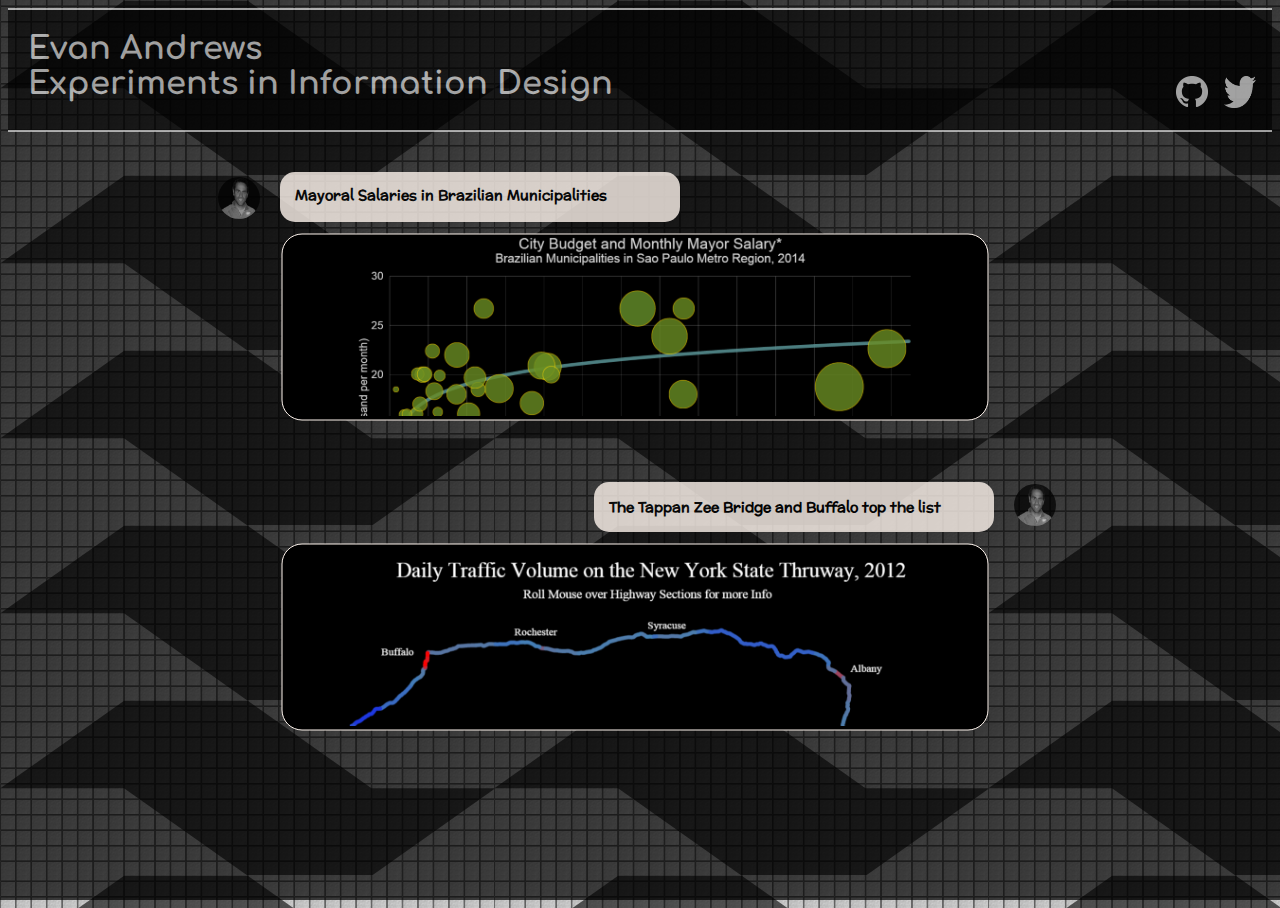
<file: index.html>
<!--Common Header-->
<!DOCTYPE html>
<html lang="en"><head>
<title>Home</title>
<meta http-equiv="Content-Type" content="text/html;charset=utf-8">
<link href='http://fonts.googleapis.com/css?family=Comfortaa|McLaren' rel='stylesheet' type='text/css'>
<link rel="stylesheet" href="css/headerStyle.css" type="text/css">
<link rel="stylesheet" href="css/style.css" type="text/css">
</head>

<body>
<div id="headerBox">
<h1>Evan Andrews <br>Experiments in Information Design
  <a href="https://twitter.com/EvanSAndrews" target="_blank"><img id="twitter" src="img/icons/Twitter_logo_white.png" height="32" width="32"/></a>
  <a href="https://github.com/esa22" target="_blank"><img id="github" src="img/icons/GitHub-Mark-Light-32px.png"/></a>
  </h1>
</div>
<!--End of Common Header-->
<div id=floatBox>
</div>

<!--Project Section-->
<div id="titleBox" class="titleBoxLeft" style="width: 400px;">
  <h3 style="padding: 12px 0px 0px 15px;">Mayoral Salaries in Brazilian Municipalities</h3>
  <img class="face" src="img/bg/EA.jpg"  height="42" width="42" style="top: -42px; left: -62px"/>
</div>
<svg class="projectSvg" height="230" width="710"> 
  <a xlink:href="salaries/index.html">
    <g transform="translate(4,4)">  <!--to place a border around the clip, need to minor adjust positioning of many elements-->  
      <defs>
        <clipPath id="clipPath" x="0" y="0">
          <rect x="0" y="0" width="700" height="180" rx="20" ry="20" stroke="seashell" stroke-width="1" fill="black"/>
        </clipPath>
      </defs>
      <!--repeat clip path for border, but with height a couple pixels higher bc image sits ontop of border-->
      <rect x="-2" y="-2" width="706" height="186" rx="20" ry="20" stroke="seashell" stroke-width="1" fill="black"/>
      <image x="50" y="0" height="180" width="600" xlink:href="img/prj/brsalaries.png" style="clip-path: url(#clipPath); " />
    </g>
  </a>
</svg>
<!--End of Project Section-->

<!--Project Section-->
<div id="titleBox" class="titleBoxRight" style="width: 400px; ">
  <h3 style="padding: 0px 0px 0px 15px;">The Tappan Zee Bridge and Buffalo top the list</h3>
  <img class="face" src="img/bg/EA.jpg"  height="42" width="42" style="top: -48px; left: 420px"/>
</div>
<svg class="projectSvg" height="230" width="710"> 
  <a xlink:href="nysthruway/index.html">
    <g transform="translate(4,4)">  <!--to place a border around the clip, need to minor adjust positioning of many elements-->  
      <defs>
        <clipPath id="clipPath" x="0" y="0">
          <rect x="0" y="0" width="700" height="180" rx="20" ry="20" stroke="seashell" stroke-width="1" fill="black"/>
        </clipPath>
      </defs>
      <!--repeat clip path for border, but with height a couple pixels higher bc image sits ontop of border-->
      <rect x="-2" y="-2" width="706" height="186" rx="20" ry="20" stroke="seashell" stroke-width="1" fill="black"/>
      <image x="50" y="0" height="180" width="600" xlink:href="img/prj/nysthruway.png" style="clip-path: url(#clipPath); " />
    </g>
  </a>
</svg>
<!--End of Project Section-->


</body>
</html>
</file>
<file: css/headerStyle.css>
html {
    min-width: 800px;
    height: 100%;
  }
  body {
    background-image: url('../img/bg/pvmt.png') ;
    background-repeat: repeat;
    height: 100%;
  }
  /*Section Divs*/
  #headerBox {
    display: block;
    width: 100%;
    height: 120px;
    background-color: black;
    margin: 0px auto 40px auto;
    opacity: .6;
    color: white;
    border-style: solid;
    border-color: white;
    border-width: 2px 0px 2px 0px;
  }
  h1 {
    font-family: 'Comfortaa', cursive;
    padding: 0px 0px 0px 20px;
  }
  h3 {
    padding: 02px;
    font-size: .9em;
    font-family: 'McLaren', cursive;
  }
  /*link icons*/
  img#github {
    display: inline;
    float: right;
    margin: 10px 0px 0px 0px;
  } 
  img#twitter {
    float: right;
    margin: 10px 16px 16px 16px;
  }
</file>
<file: css/style.css>
html {
    min-width: 800px;
    height: 100%;
  }
  body {
    background-image: url('../img/bg/pvmt.png') ;
    background-repeat: repeat;
    height: 100%;
    //margin: 0px;
  }
  /*overlay div.  FIXME: Not filling all the way to bottom.*/
  #floatBox {
    content: "";
    display: inline;
    background-color: black;
    top: 0;
    right: 0;
    bottom: 0;
    left: 0;
    opacity: .7;
    position: fixed; /*ancestor is body*/
    z-index: -1;
    height: 100%;
  }
  /*Section Divs*/
  #titleBox {
    background-color: seashell;
    color: black;
    height: 50px;
    opacity: .8;
    border: 2px
    border-color: gray;
    border-radius: 15px;
    /*width: 600px; make this inline to customize to text length*/  
  }
  .titleBoxLeft {
    margin: 20px auto 10px 21.5%;
    padding: auto;
  }
  .titleBoxRight {
    float: right;
    margin: 20px 22% 10px auto;
  }
  .projectSvg {
    clear: both;
    display: block;
    width: 720px; 
    margin: 0px auto 0px auto;
  }
  .face {
    display: block;
    opacity: .9;
    border-radius: 25px;
    position: relative;
  }
  h1 {
    font-family: 'Comfortaa', cursive;
    padding: 0px 0px 0px 20px;
  }
  h3 {
    padding: 02px;
    font-size: .9em;
    font-family: 'McLaren', cursive;
  }
  p {
    font-size: 2em;  /*1 em is 'current font size' - its relative*/
  }
</file>
